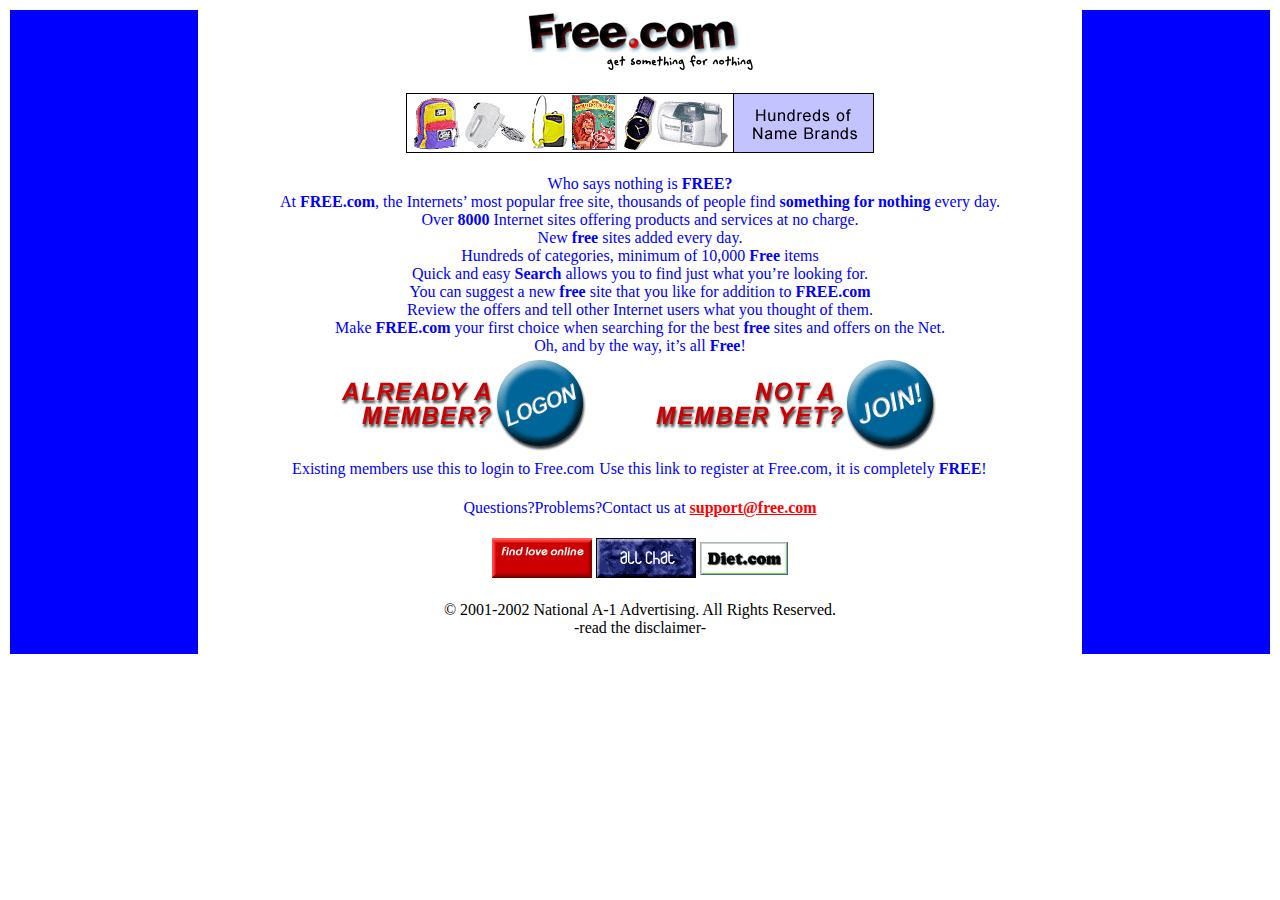
<file: Website_Basic/HTML/Lesson02/index.html>
<!DOCTYPE html>
<html lang="en">

<head>
    <meta charset="UTF-8">
    <meta http-equiv="X-UA-Compatible" content="IE=edge">
    <meta name="viewport" content="width=device-width, initial-scale=1.0">
    <title>Free</title>
</head>

<body>
    <table width="100%">
        <tr>
            <td width="15%" bgcolor="blue"></td>
            <td align="center">
                <font color="blue">
                    <div>
                        <img src="./assets/images/logosmall2.gif" alt="">
                    </div>
                    <br>
                    <div>
                        <img src="./assets/images/B340.GIF" alt="">
                    </div>
                    <br>
                    Who says nothing is <b>FREE?</b>
                    <br>
                    At <b>FREE.com</b>, the Internets’ most popular free site, thousands of people find <b>something for nothing</b>
                    every day.
                    <br>
                    Over <b>8000</b> Internet sites offering products and services at no charge.
                    <br>
                    New <b>free</b> sites added every day.
                    <br>
                    Hundreds of categories, minimum of 10,000 <b>Free</b> items
                    <br>
                    Quick and easy <b>Search</b> allows you to find just what you’re looking for.
                    <br>
                    You can suggest a new <b>free</b> site that you like for addition to <b>FREE.com</b>
                    <br>
                    Review the offers and tell other Internet users what you thought of them.
                    <br>
                    Make <b>FREE.com</b> your first choice when searching for the best <b>free</b> sites and offers on the Net.
                    <br>
                    Oh, and by the way, it’s all <b>Free</b>!
                    <br>

                    <table width="80%">
                        <tr>
                            <td align="center">
                                <img src="./assets/images/LOGON.GIF" alt="">
                            </td>
                            <td align="center">
                                <img src="./assets/images/JOIN.GIF" alt="">
                            </td>
                        </tr>
                        <tr>
                            <td>
                                Existing members use this to login to Free.com
                            </td>
                            <td>
                                Use this link to register at Free.com, it is completely <b>FREE</b>!
                            </td>
                        </tr>
                    </table>

                    <br>
                    Questions?Problems?Contact us at <u style="color: red;"><b> support@free.com</b></u>
                    <br>
                    <br>
                    <table>
                        <td>
                            <img src="./assets/images/singlesbut.gif" alt="">
                        </td>
                        <td>
                            <img src="./assets/images/chatbutton.gif" alt="">
                        </td>
                        <td>
                            <img src="./assets/images/dietbutton.gif" alt="">
                        </td>
                    </table>

                    <p style="color: black;">
                        ©  2001-2002 National A-1 Advertising. All Rights Reserved.
                    <br>
                    -read the disclaimer-
                    </p>
                </font>
            </td>
            <td width="15%" bgcolor="blue"></td>
        </tr>
    </table>
</body>

</html>
</file>
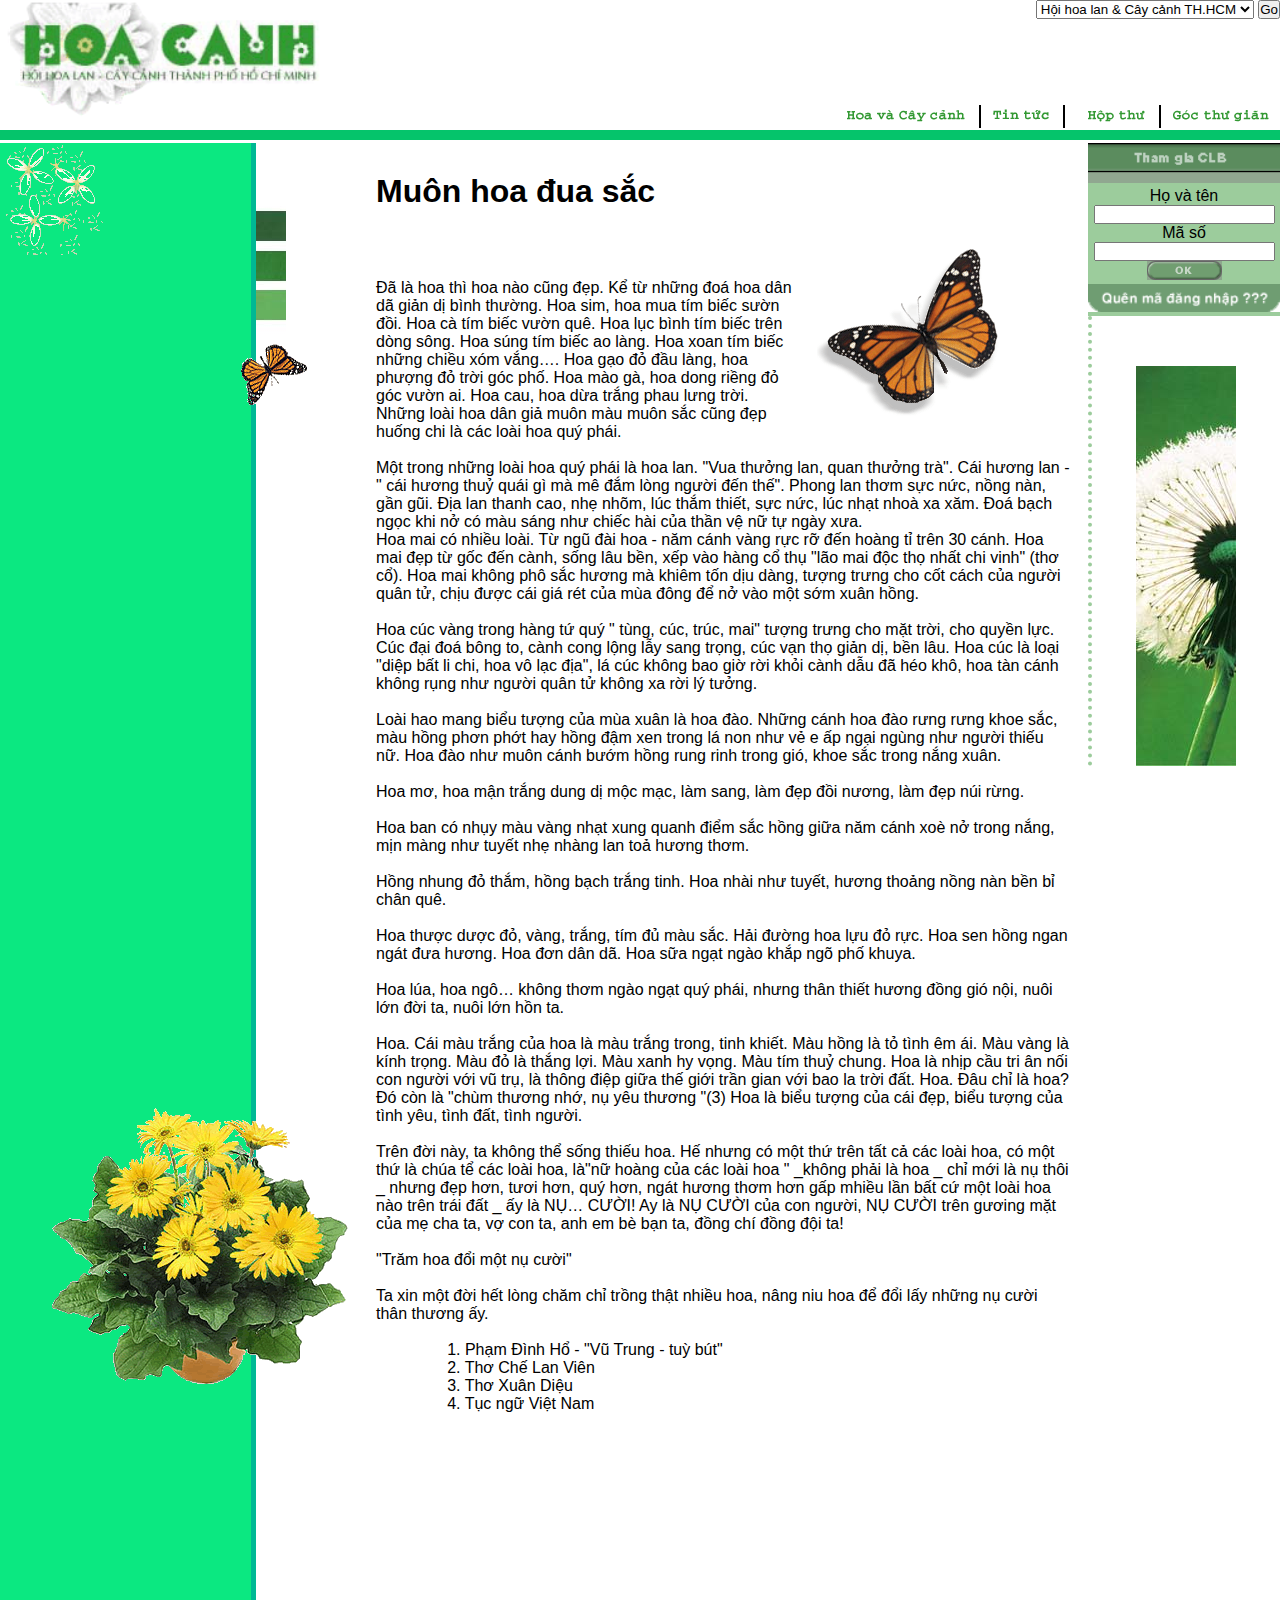
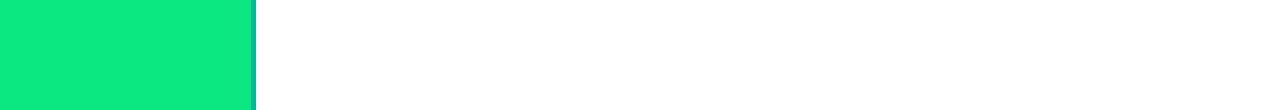
<file: Website_Basic/CSS/lesson01/HoaCanh/index.html>
<!DOCTYPE html>
<html lang="en">
<head>
    <meta charset="UTF-8">
    <title>Hoa Canh</title>
    <link rel="stylesheet" href="CSS/style.css">
</head>
<body>
<div id="container">
    <div id="nav">
        <div class="nav_left">
            <img src="images/logo.gif" style="height: 100%" alt="">
        </div>
        <div class="nav_right">
            <div class="top">
                <form>
                    <select>
                        <option>Hội hoa lan & Cây cảnh TH.HCM</option>
                    </select>
                    <button>Go</button>
                </form>
            </div>
            <div class="bottom">
                <a class="a1" href="">
                    <img src="images/n_hoavacc.gif" alt="">
                </a>
                <a class="a2" href="">
                    <img src="images/n_ttuc.gif" alt="">
                </a>
                <a class="a3" href="">
                    <img src="images/n_hopthu.gif" alt="">
                </a>
                <a class="a4" href="">
                    <img src="images/n_hvien.gif" alt="">
                </a>
            </div>
        </div>
    </div>
    <div id="article">
        <div class="aside_left">
            <img class="img01" src="images/tintuc_bientrai.gif" alt="">
            <img class="img02" src="images/Hoavang.gif" alt="">
        </div>
        <div class="main">
            <h1>Muôn hoa đua sắc</h1>
            <div class="img_left01">
                <img src="images/mau.jpg" alt="">
            </div>
            <div class="img_right01">
                <img class="" src="images/buom4.gif" alt="">
            </div>
            <div class="content01">
                <p class="p01">Đã là hoa thì hoa nào cũng đẹp. Kể từ những đoá hoa dân dã giản dị bình thường. Hoa sim,
                    hoa mua tím biếc sườn đồi. Hoa cà tím biếc vườn quê. Hoa lục bình tím biếc trên dòng sông. Hoa súng
                    tím biếc ao làng. Hoa xoan tím biếc những chiều xóm vắng…. Hoa gạo đỏ đầu làng, hoa phượng đỏ trời
                    góc phố. Hoa mào gà, hoa dong riềng đỏ góc vườn ai. Hoa cau, hoa dừa trắng phau lưng trời. Những
                    loài hoa dân giả muôn màu muôn sắc cũng đẹp huống chi là các loài hoa quý phái.</p>
                <br>
                <p>Một trong những loài hoa quý phái là hoa lan. "Vua thưởng lan, quan thưởng trà". Cái hương lan - "
                    cái hương thuỷ quái gì mà mê đắm lòng người đến thế". Phong lan thơm sực nức, nồng nàn, gần gũi. Địa
                    lan thanh cao, nhẹ nhõm, lúc thắm thiết, sực nức, lúc nhạt nhoà xa xăm. Đoá bạch ngọc khi nở có màu
                    sáng như chiếc hài của thần vệ nữ tự ngày xưa.</p>
                <p>Hoa mai có nhiều loài. Từ ngũ đài hoa - năm cánh vàng rực rỡ đến hoàng tỉ trên 30 cánh. Hoa mai đẹp
                    từ gốc đến cành, sống lâu bền, xếp vào hàng cổ thụ "lão mai độc thọ nhất chi vinh" (thơ cổ). Hoa mai
                    không phô sắc hương mà khiêm tốn dịu dàng, tượng trưng cho cốt cách của người quân tử, chịu được cái
                    giá rét của mùa đông để nở vào một sớm xuân hồng.</p>
                <br>
                <p>Hoa cúc vàng trong hàng tứ quý " tùng, cúc, trúc, mai" tượng trưng cho mặt trời, cho quyền lực. Cúc
                    đại đoá bông to, cành cong lộng lẫy sang trọng, cúc vạn thọ giản dị, bền lâu. Hoa cúc là loại "diệp
                    bất li chi, hoa vô lạc địa", lá cúc không bao giờ rời khỏi cành dẫu đã héo khô, hoa tàn cánh không
                    rụng như người quân tử không xa rời lý tưởng. </p>
                <br>
                <p>Loài hao mang biểu tượng của mùa xuân là hoa đào. Những cánh hoa đào rưng rưng khoe sắc, màu hồng
                    phơn phớt hay hồng đậm xen trong lá non như vẻ e ấp ngại ngùng như người thiếu nữ. Hoa đào như muôn
                    cánh bướm hồng rung rinh trong gió, khoe sắc trong nắng xuân. </p>
                <br>
                <p>Hoa mơ, hoa mận trắng dung dị mộc mạc, làm sang, làm đẹp đồi nương, làm đẹp núi rừng.</p>
                <br>
                <p>Hoa ban có nhụy màu vàng nhạt xung quanh điểm sắc hồng giữa năm cánh xoè nở trong nắng, mịn màng như
                    tuyết nhẹ nhàng lan toả hương thơm.</p>
                <br>
                <p>Hồng nhung đỏ thắm, hồng bạch trắng tinh. Hoa nhài như tuyết, hương thoảng nồng nàn bền bỉ chân
                    quê.</p>
                <br>
                <p>Hoa thược dược đỏ, vàng, trắng, tím đủ màu sắc. Hải đường hoa lựu đỏ rực. Hoa sen hồng ngan ngát đưa
                    hương. Hoa đơn dân dã. Hoa sữa ngạt ngào khắp ngõ phố khuya.
                </p>
                <br>
                <p>Hoa lúa, hoa ngô… không thơm ngào ngạt quý phái, nhưng thân thiết hương đồng gió nội, nuôi lớn đời
                    ta, nuôi lớn hồn ta.</p>
                <br>
                <p>Hoa. Cái màu trắng của hoa là màu trắng trong, tinh khiết. Màu hồng là tỏ tình êm ái. Màu vàng là
                    kính trọng. Màu đỏ là thắng lợi. Màu xanh hy vọng. Màu tím thuỷ chung. Hoa là nhịp cầu tri ân nối
                    con người với vũ trụ, là thông điệp giữa thế giới trần gian với bao la trời đất. Hoa. Đâu chỉ là
                    hoa? Đó còn là "chùm thương nhớ, nụ yêu thương "(3) Hoa là biểu tượng của cái đẹp, biểu tượng của
                    tình yêu, tình đất, tình người.
                </p>
                <br>
                <p>Trên đời này, ta không thể sống thiếu hoa. Hế nhưng có một thứ trên tất cả các loài hoa, có một thứ
                    là chúa tể các loài hoa, là"nữ hoàng của các loài hoa " _không phải là hoa _ chỉ mới là nụ thôi _
                    nhưng đẹp hơn, tươi hơn, quý hơn, ngát hương thơm hơn gấp mhiều lần bất cứ một loài hoa nào trên
                    trái đất _ ấy là NỤ… CƯỜI!
                    Ay là NỤ CƯỜI của con người, NỤ CƯỜI trên gươing mặt của mẹ cha ta, vợ con ta, anh em bè bạn ta,
                    đồng chí đồng đội ta!
                </p>
                <br>
                <p>"Trăm hoa đổi một nụ cười"</p>
                <br>
                <p>Ta xin một đời hết lòng chăm chỉ trồng thật nhiều hoa, nâng niu hoa để đổi lấy những nụ cười thân
                    thương ấy.</p>
                <br>
                <p>
                <pre>
                1. Phạm Đình Hổ - "Vũ Trung - tuỳ bút"
                2. Thơ Chế Lan Viên
                3. Thơ Xuân Diệu
                4. Tục ngữ Việt Nam
                </pre>
                </p>
            </div>
            <div class="img_left02">
                <img src="images/buom1.gif" alt="">
            </div>
        </div>
        <div class="aside_right">
            <div class="top">
                <img src="images/thamgia.gif" style="width: 100%" alt="">
                <div class="form">
                    <form action="" class="">
                        <label>Họ và tên</label>
                        <input type="text" name="FullName" size="20"><br>
                        <label>Mã số</label>
                        <input type="text" name="Code">
                    </form>
                </div>
                <img class="ok" src="images/ok.gif"  alt="">
                <img src="images/quen.gif" style="width: 100%">
            </div>
            <div class="bottom">
                <img src="images/h2.jpg">
            </div>
        </div>
    </div>
</div>
</div>
</body>
</html>
</file>
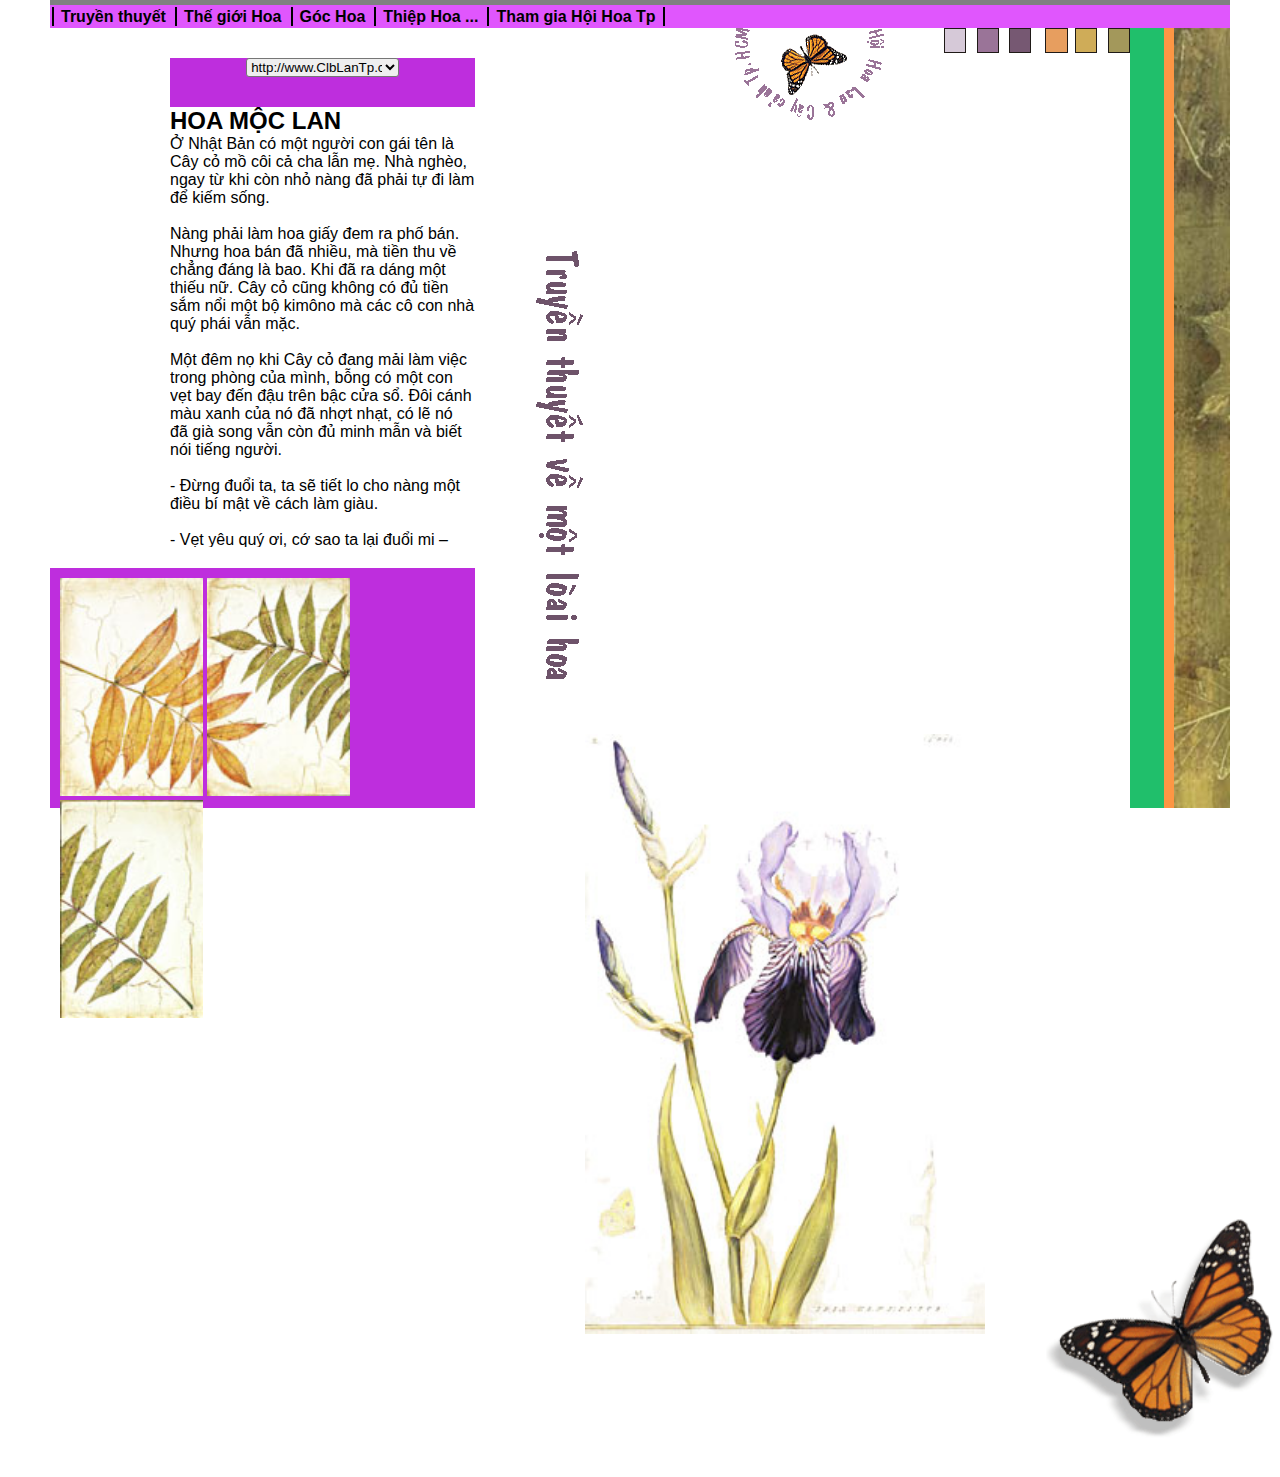
<file: Website_Basic/CSS/lesson01/HoaMocLan/index.html>
<!DOCTYPE html>
<html lang="en">

<head>
    <meta charset="UTF-8">
    <title>Hoa Mộc Lan</title>
    <link rel="stylesheet" href="style.css">
</head>

<body>
    <div id="container">
        <div id="nav">
            <table>
                <thead>
                    <tr>
                        <th>
                            <a href="#">Truyền thuyết</a>
                        </th>
                        <th>
                            <a href="#">Thế giới Hoa </a>
                        </th>
                        <th>
                            <a href="#">Góc Hoa </a>
                        </th>
                        <th>
                            <a href="#">Thiệp Hoa ... </a>
                        </th>
                        <th style="border-right: 2px solid black;">
                            <a href="#">Tham gia Hội Hoa Tp</a>
                        </th>
                </thead>
            </table>
        </div>
        <div id="article">
            <div class="left">
                <div class="above">
                    <div class="link">
                        <select>
                            <option value="website">
                                <p>http://www.ClbLanTp.com.vn</p>
                            </option>
                        </select>
                    </div>
                    <section class="document">
                        <h2>HOA MỘC LAN</h2>
                        <span>
                            <p>
                                Ở Nhật Bản có một người con gái tên là Cây cỏ mồ côi cả cha lẫn mẹ. Nhà nghèo, ngay từ
                                khi còn
                                nhỏ nàng đã phải tự đi làm để kiếm sống.
                            </p><br>
                            <p>Nàng phải làm hoa giấy đem ra phố bán. Nhưng hoa bán đã nhiều, mà tiền thu về chẳng đáng
                                là bao.
                                Khi đã ra dáng một thiếu nữ. Cây cỏ cũng không có đủ tiền sắm nổi một bộ kimôno mà các
                                cô con
                                nhà quý phái vẫn mặc.</p><br>
                            <p>Một đêm nọ khi Cây cỏ đang mải làm việc trong phòng của mình, bỗng có một con vẹt bay đến
                                đậu
                                trên bậc cửa sổ. Đôi cánh màu xanh của nó đã nhợt nhạt, có lẽ nó đã già song vẫn còn đủ
                                minh mẫn
                                và biết nói tiếng người.</p><br>
                            <p>- Đừng đuổi ta, ta sẽ tiết lo cho nàng một điều bí mật về cách làm giàu.</p><br>
                            <p>- Vẹt yêu quý ơi, cớ sao ta lại đuổi mi – Cây cỏ buồn bã mỉm cười - ở đời ta chẳng còn
                                biết thộ lộ tâm tình với ai, thế mà mi lại nói được tiếng người. Cứ ở lại đây, cùng chia
                                nghèo, sẻ khó với ta, còn sự giàu sang, phú qúy tốt nhất là chẳng nên màng tới, vì ta
                                rất xa lạ với chuyện ấy.
                            </p><br>
                            <p>- Đa tạ Cây cỏ tốt bụng - Vẹt gật gù- Trước khi đi tìm chủ mới, ta đã chăm chú theo dỏi
                                các cô gái bán hoa, và ta đã thấy nàng tặng bông hoa đẹp nhất của mình cho một cô gái
                                nghèo như thế nào rồi. Cô gái nghèo ấy không có tiền nhưng lại rất muốn làm cho người bà
                                ốm yếu của mình được thanh thản hài lòng. Nhưng vì sao ngươi lại phải đi t́m chủ mới? –
                                Cây cỏ hỏi - Phải chăng chủ củ không tốt với mi?
                            </p><br>
                            <p>- Bà ta dã qua đời - Vẹt đau đớn báo tin, rồi im lặng giây lát</p><br>
                            <p>- Bà ta chết vì tham lam.</p><br>
                            <p>- Bà ấy nghèo lắm a? - Cây hỏi tiếp</p><br>
                            <p>- Không, rất giàu là đằng khác. Song với bà như thế còn quá ít. Bà đã bán đến giọt máu
                                cuối cùng để lấy vàng - Vẹt nguẩy vẻ trách móc.
                            </p><br>
                            <p>- Đổi máu lấy vàng là thế nào, ta không hiểu? – Cây cỏ ngạc nhiên. </p><br>
                            <p>- Chuyện là thế này. Bà chủ của ta cũng làm nghề bán hoa giấy như nàng, song có một mụ
                                phù thuỷ đã tiết lộ cho bà một bí mật về cách làm cho hoa giấy trở thành hoa tươi, nghĩa
                                là phải lấy máu của mình tiếp sức cho các cành hoa. Chính nàng cũng thừa hiểu hoa tươi
                                quý như thế nào rồi. Chẳng bao lâu bà chủ trở nên giàu có. Lúc đó mụ phù thuỷ đã báo
                                trước cho bà ta rằng, dù thế nào cũng chớ có hiến đến giọt máu cuối cùng. Nhưng với bà
                                chủ của ta, dầu có tích góp được bao nhiêu của cải cũng vẫn cứ la ít. Và thế là khi có
                                một vị khách ngoại bang hứa cho bà một khoản tiền lớn nếu bà bằng lòng tiếp thêm sinh
                                lực cho hoa. Bà chủ đã không ngần ngại ngay ca3 đến giọt máu cuối cùng để có thêm nhiều
                                tiền và bà đã phải chuốc lấy cái chết. Số của cải bà để lại trở thành miếng mồi ngon cho
                                đám họ hàng xâu xé nhau. …</p><br>
                        </span>

                    </section>
                </div>
                <div class="below">
                    <div class="picture">
                        <img src="images/la1.jpg" alt="">
                        <img src="images/la2.jpg" alt="">
                        <img src="images/la3.jpg" alt="">
                    </div>
                </div>
            </div>
            <div class="right">
                <div class="above01">
                    <img class="img01" src="images/HoiLan.gif" alt="">
                </div>
                <div class="above02">
                    <img class="img02" src="images/buom1.gif" alt="">
                </div>
                <div class="main">
                    <img class="img01" src="images/truyenthuyet.gif">
                    <img class="img02" src="images/hoa.jpg" alt="">
                    <img class="img03" src="images/buom4.gif" alt="">
                </div>
            </div>
        </div>
        <div id="aside">
            <div class="img_aside">
                <img class="img01" src="images/mau.gif" alt="">
                <img class="img02" src="images/lephai.jpg" alt="">
            </div>
        </div>
    </div>
</body>

</html>
</file>
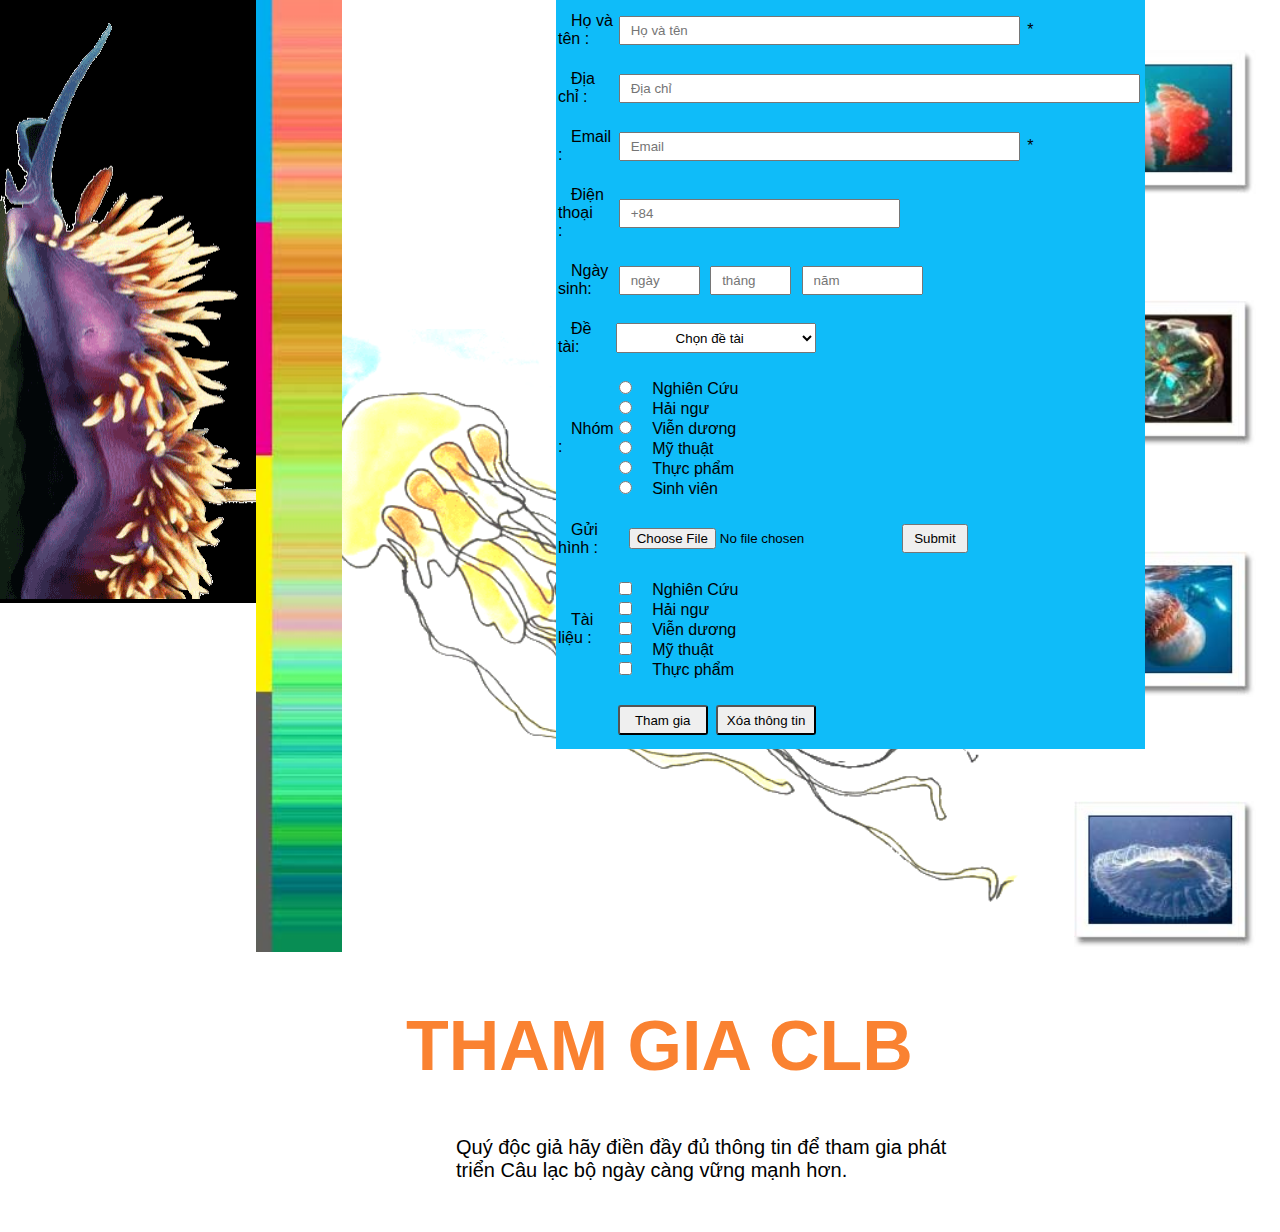
<file: Website_Basic/CSS/lesson02/My Thuat/index.html>
<!DOCTYPE html>
<html>

<head>
    <meta charset="utf-8">
    <title>My Thuat</title>
    <link rel="stylesheet" href="./Css/style.css">
</head>

<body>
    <div id="container">
        <div id="aside_Left">
            <div class="sanho">
                <img src="./images/sanho.gif">
            </div>
        </div>
        <div id="section">
            <div class="soc">
                <img src="./images/soc.jpg" alt="">
            </div>
            <div class="header">
                <h1>THAM GIA CLB</h1>
                <p>Quý độc giả hãy điền đầy đủ thông tin để tham gia phát triển Câu lạc bộ ngày càng vững mạnh hơn.</p>
            </div>
            <table class="table">
                <tr>
                    <td>
                        <label>Họ và tên : </label>
                    </td>
                    <td>
                        <input type="text" name="FullName" placeholder="Họ và tên" id="" required="required" size="45">
                        *
                    </td>
                </tr>
                <tr>
                    <td>
                        <label>Địa chỉ : </label>
                    </td>
                    <td>
                        <input type="text" name="Address" placeholder="Địa chỉ" id="" size="60">
                    </td>
                </tr>
                <tr>
                    <td>
                        <label>Email : </label>
                    </td>
                    <td>
                        <input type="text" name="Email" placeholder="Email" id="" required="required" size="45"> *
                    </td>
                </tr>
                <tr>
                    <td>
                        <label>Điện thoại : </label>
                    </td>
                    <td>
                        <input type="text" name="" id="" placeholder="+84 " required="required" size="30">
                    </td>
                </tr>
                <tr>
                    <td>
                        <label>Ngày sinh: </label>
                    </td>
                    <td>
                        <input type="text" name="day" size="5" placeholder="ngày">
                        <input type="text" name="day" size="5" placeholder="tháng">
                        <input type="text" name="day" size="10" placeholder="năm">
                    </td>
                </tr>
                <tr>
                    <td>
                        <label>Đề tài: </label>
                    </td>
                    <td>
                        <select>
                            <option value="Chọn đề tài">Chọn đề tài</option>
                            <option value="Tìm hiểu sứa biển">Tìm hiểu sứa biển</option>
                        </select>
                    </td>
                </tr>
                <tr>
                    <td>
                        <label>Nhóm : </label>
                    </td>
                    <td>
                        <input type="radio" name="a" id="">
                        <label>Nghiên Cứu</label>
                        <br>
                        <input type="radio" name="a" id="">
                        <label>Hải ngư</label>
                        <br>
                        <input type="radio" name="a" id="">
                        <label>Viễn dương</label>
                        <br>
                        <input type="radio" name="a" id="">
                        <label>Mỹ thuật</label>
                        <br>
                        <input type="radio" name="a" id="">
                        <label>Thực phẩm</label>
                        <br>
                        <input type="radio" name="a" id="">
                        <label>Sinh viên</label>
                    </td>
                </tr>
                <tr>
                    <td>
                        <label>Gửi hình : </label>
                    </td>
                    <td>
                        <form action="/action_page.php">
                            <input type="file" id="myFile" name="filename">
                            <input type="submit">
                    </td>
                </tr>
                <tr>
                    <td>
                        <label>Tài liệu : </label>
                    </td>
                    <td>
                        <input type="checkbox" name="b" id="">
                        <label>Nghiên Cứu</label>
                        <br>
                        <input type="checkbox" name="b" id="">
                        <label>Hải ngư</label>
                        <br>
                        <input type="checkbox" name="b" id="">
                        <label>Viễn dương</label>
                        <br>
                        <input type="checkbox" name="b" id="">
                        <label>Mỹ thuật</label>
                        <br>
                        <input type="checkbox" name="b" id="">
                        <label>Thực phẩm</label>
                        <br>
                    </td>
                </tr>
                <tr>
                <tr>
                    <td></td>
                    <td>
                        <button class="btn01" type="submit"> Tham gia </button>
                        <button class="btn02" type="reset"> Xóa thông tin </button>
                    </td>
                </tr>
                </tr>
            </table>
        </div>
        <div id="aside_Right">
            <div>
                <img src="./images/nhom1b.jpg" alt="">
            </div>
            <div>
                <img src="./images/nhom1a.jpg" alt="">
            </div>
            <div>
                <img src="./images/nhom1c.jpg" alt="">
            </div>
            <div>
                <img src="./images/nhom1d.jpg" alt="">
            </div>
        </div>
    </div>
</body>

</html>
</file>
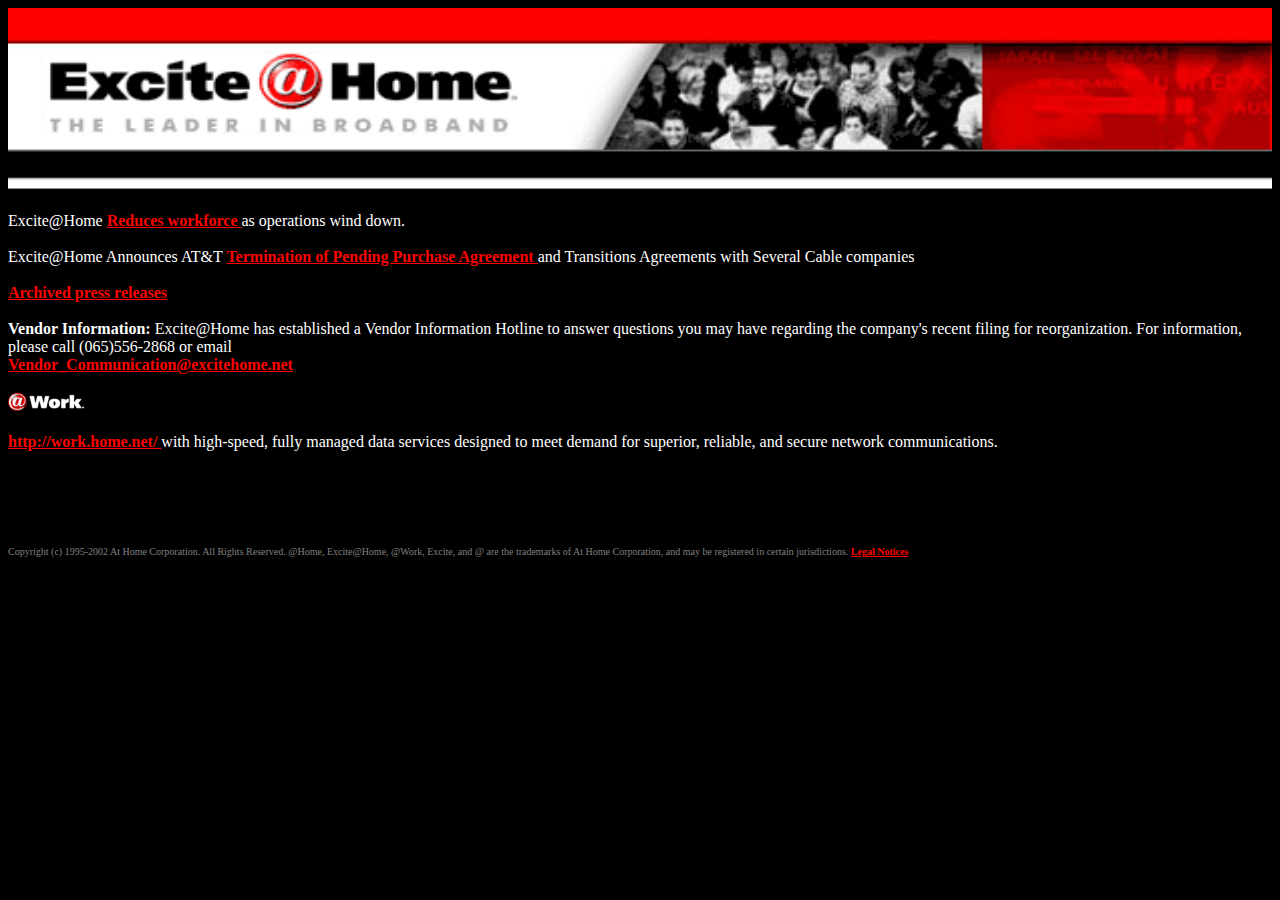
<file: Lap_Trinh_Website_Basic/HTML/Lesson01/index01.html>
<!DOCTYPE html>
<html lang="en">

<head>
    <meta charset="UTF-8">
    <meta http-equiv="X-UA-Compatible" content="IE=edge">
    <meta name="viewport" content="width=device-width, initial-scale=1.0">
    <title>Index01</title>
</head>

<body bgcolor="black">
    <img src="assets/images/Banner.gif" width="100%" height="200px" />
    <br>
    <font color="white">

        Excite@Home
        <a href="">
            <font color="red">
                <u>
                    <b>
                        <!--in đậm văn bản-->
                        Reduces workforce
                    </b>
                </u>
            </font>
        </a>
        as operations wind down.
        <br>

        <br>
        Excite@Home Announces AT&T
        <a href="">
            <font color="red">
                <u>
                    <b>
                        Termination of Pending Purchase Agreement
                    </b>
                </u>
            </font>
        </a>
        and Transitions Agreements with Several Cable companies
        <br>

        <br>
        <a href="">
            <font color="red">
                <u>
                    <b>
                        Archived press releases
                    </b>
                </u>
            </font>
        </a>
        <br>

        <br>
        <b>Vendor Information: </b>
        Excite@Home has established a Vendor Information Hotline to answer
        questions you may have regarding the company's recent filing for
        reorganization. For information, please call (065)556-2868 or email<br>
        <font color="red">
            <u>
                <b>
                    Vendor_Communication@excitehome.net
                </b>
            </u>
        </font>
        <br>

        <br>
        <img src="assets/images/WORK.GIF" />
        <br>

        <br>
        <a href="">
            <font color="red">
                <u>
                    <b>http://work.home.net/</b>
                </u>
            </font>
        </a>
        with high-speed, fully managed data services designed to meet
        demand for superior, reliable, and secure network communications.
        <br>
        <br>
        <br>
        <br>
        <br>
        <br>
        <font color="gray" size="-2">
            Copyright (c) 1995-2002 At Home Corporation. All Rights Reserved. @Home, Excite@Home, @Work, Excite, and @
            are the trademarks of At Home Corporation, and may be registered in certain jurisdictions.
            <font color="red">
                <u><b>Legal Notices</b></u>
            </font>

        </font>
    </font>

</body>

</html>
</file>
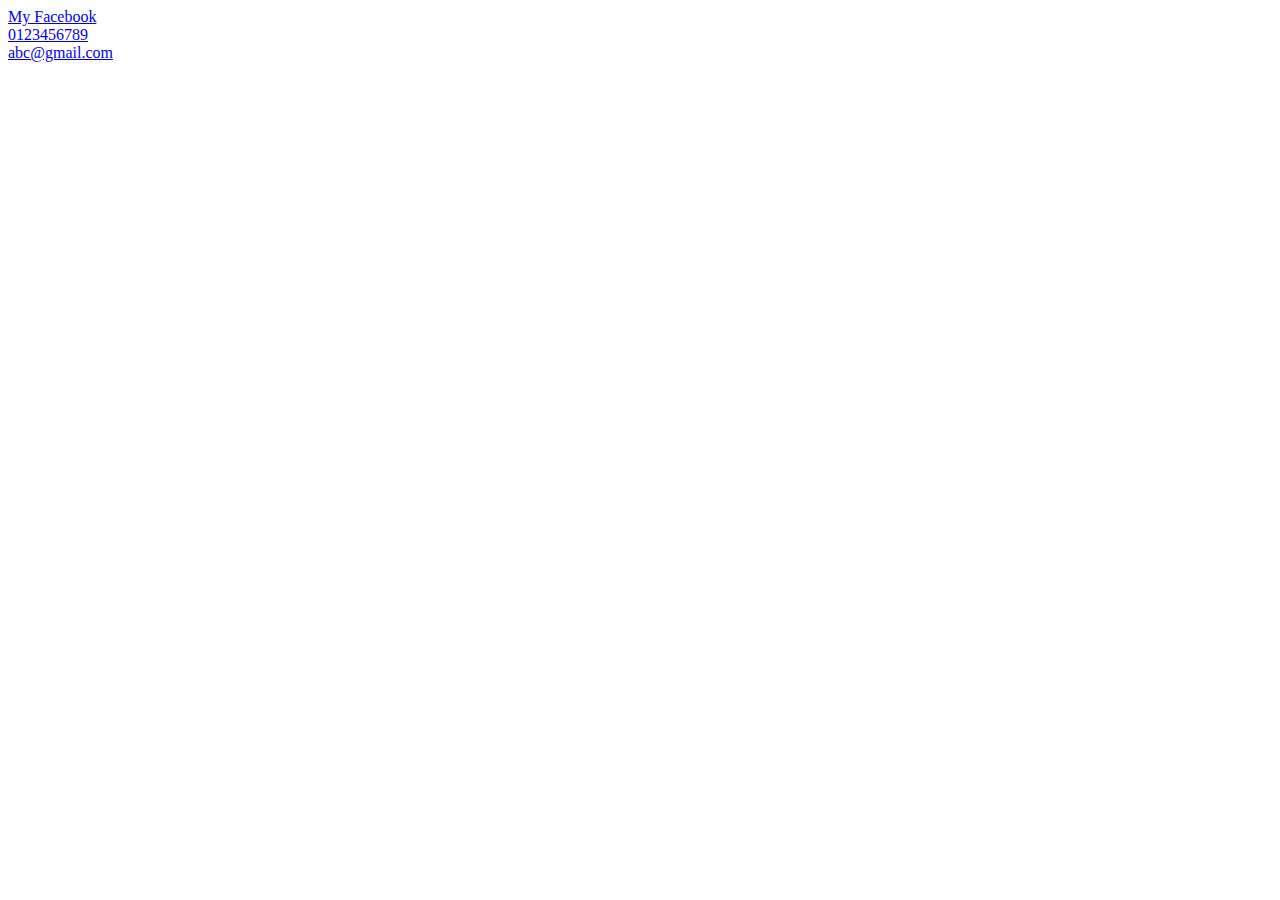
<file: Website_Basic/HTML/Lesson 04/demo.html>
<!DOCTYPE html>
<html lang="en">
<head>
    <meta charset="UTF-8">
    <title>Title</title>
</head>
<body>
<a href="https://www.facebook.com/100041762072882">
    My Facebook
</a>
<br>
<a href="tel:0123456789">
    0123456789
</a>
<br>
<a href="mailto:0123456789">
    abc@gmail.com
</a>
</body>
</html>
</file>
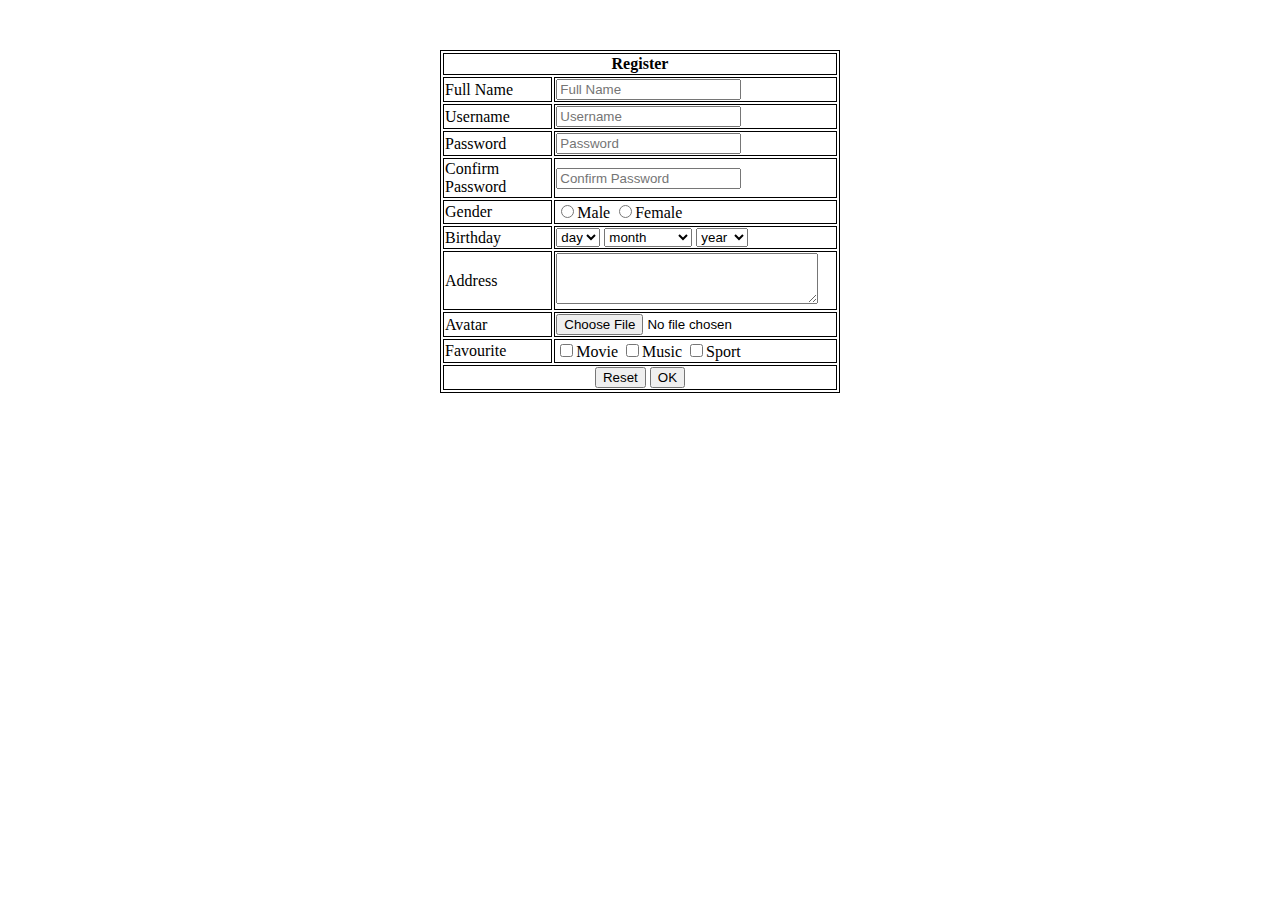
<file: Website_Basic/HTML/Lesson 04/demo01.html>
<!DOCTYPE html>
<html lang="en">
<head>
    <meta charset="UTF-8">
    <title>Title</title>
    <style>
        table, th, td{
            border: 1px solid black;
            width: 400px;
        }
        table.register{
            margin-top: 50px;
            margin-left: auto;
            margin-right: auto;
        }
        th{
            width: auto;
        }
        h2{
            text-align: center;
        }
        .button{
            text-align: center;
        }

    </style>
</head>
<body>
<form>
    <table class="register">
        <tr>
            <th colspan="2">Register</th>
        </tr>
        <tr>
            <td>Full Name</td>
            <td><label>
                <input type="text" placeholder="Full Name"/>
            </label></td>
        </tr>
        <tr>
            <td>Username</td>
            <td>
                <input type="text" placeholder="Username">
            </td>
        </tr>
        <tr>
            <td>Password</td>
            <td>
                <input type="password" placeholder="Password">
            </td>
        </tr>
        <tr>
            <td>Confirm Password</td>
            <td>
                <input type="password" placeholder="Confirm Password">
            </td>
        </tr>
        <tr>
            <td>Gender</td>
            <td>
                <input type="radio" name="gender" ><label>Male</label>
                <input type="radio" name="gender" ><label>Female</label>
            </td>
        </tr>
        <tr>
            <td>Birthday</td>
            <td>
                <select name="Day" id="day">
                    <option>day</option>
                    <option value="01">01</option>
                    <option value="02">02</option>
                    <option value="03">03</option>
                    <option value="04">04</option>
                    <option value="05">05</option>
                    <option value="06">06</option>
                    <option value="07">07</option>
                    <option value="08">08</option>
                    <option value="09">09</option>
                    <option value="10">10</option>
                    <option value="11">11</option>
                    <option value="12">12</option>
                    <option value="13">13</option>
                    <option value="14">14</option>
                    <option value="15">15</option>
                    <option value="16">16</option>
                    <option value="17">17</option>
                    <option value="18">18</option>
                    <option value="19">19</option>
                    <option value="20">20</option>
                    <option value="21">21</option>
                    <option value="22">22</option>
                    <option value="23">23</option>
                    <option value="24">24</option>
                    <option value="25">25</option>
                    <option value="26">26</option>
                    <option value="27">27</option>
                    <option value="28">28</option>
                    <option value="29">29</option>
                    <option value="30">30</option>
                    <option value="31">31</option>
                </select>
                <select name="Month" id="month">
                    <option>month</option>
                    <option value="January">January</option>
                    <option value="March">March</option>
                    <option value="April">April</option>
                    <option value="May">May</option>
                    <option value="June">June</option>
                    <option value="July">July</option>
                    <option value="August">August</option>
                    <option value="September">September</option>
                    <option value="October">October</option>
                    <option value="November">November</option>
                    <option value="December">December</option>
                </select>
                <select id="year" name="year">
                    <option>year</option>
                    <option value="1940">1940</option>
                    <option value="1941">1941</option>
                    <option value="1942">1942</option>
                    <option value="1943">1943</option>
                    <option value="1944">1944</option>
                    <option value="1945">1945</option>
                    <option value="1946">1946</option>
                    <option value="1947">1947</option>
                    <option value="1948">1948</option>
                    <option value="1949">1949</option>
                    <option value="1950">1950</option>
                    <option value="1951">1951</option>
                    <option value="1952">1952</option>
                    <option value="1953">1953</option>
                    <option value="1954">1954</option>
                    <option value="1955">1955</option>
                    <option value="1956">1956</option>
                    <option value="1957">1957</option>
                    <option value="1958">1958</option>
                    <option value="1959">1959</option>
                    <option value="1960">1960</option>
                    <option value="1961">1961</option>
                    <option value="1962">1962</option>
                    <option value="1963">1963</option>
                    <option value="1964">1964</option>
                    <option value="1965">1965</option>
                    <option value="1966">1966</option>
                    <option value="1967">1967</option>
                    <option value="1968">1968</option>
                    <option value="1969">1969</option>
                    <option value="1970">1970</option>
                    <option value="1971">1971</option>
                    <option value="1972">1972</option>
                    <option value="1973">1973</option>
                    <option value="1974">1974</option>
                    <option value="1975">1975</option>
                    <option value="1976">1976</option>
                    <option value="1977">1977</option>
                    <option value="1978">1978</option>
                    <option value="1979">1979</option>
                    <option value="1980">1980</option>
                    <option value="1981">1981</option>
                    <option value="1982">1982</option>
                    <option value="1983">1983</option>
                    <option value="1984">1984</option>
                    <option value="1985">1985</option>
                    <option value="1986">1986</option>
                    <option value="1987">1987</option>
                    <option value="1988">1988</option>
                    <option value="1989">1989</option>
                    <option value="1990">1990</option>
                    <option value="1991">1991</option>
                    <option value="1992">1992</option>
                    <option value="1993">1993</option>
                    <option value="1994">1994</option>
                    <option value="1995">1995</option>
                    <option value="1996">1996</option>
                    <option value="1997">1997</option>
                    <option value="1998">1998</option>
                    <option value="1999">1999</option>
                    <option value="2000">2000</option>
                    <option value="2001">2001</option>
                    <option value="2002">2002</option>
                    <option value="2003">2003</option>
                    <option value="2004">2004</option>
                    <option value="2005">2005</option>
                    <option value="2006">2006</option>
                    <option value="2007">2007</option>
                    <option value="2008">2008</option>
                    <option value="2009">2009</option>
                    <option value="2010">2010</option>
                    <option value="2011">2011</option>
                    <option value="2012">2012</option>
                    <option value="2013">2013</option>
                    <option value="2014">2014</option>
                    <option value="2015">2015</option>
                    <option value="2016">2016</option>
                    <option value="2017">2017</option>
                    <option value="2018">2018</option>
                    <option value="2019">2019</option>
                    <option value="2020">2020</option>
                    <option value="2021">2021</option>
                    <option value="2022">2022</option>
                </select>
            </td>
        </tr>
        <tr>
            <td>Address</td>
            <td>
                <textarea name="" cols="30" rows="3"></textarea>
            </td>
        </tr>
        <tr>
            <td>Avatar</td>
            <td>
                <input type="file" name=""  >
            </td>
        </tr>
        <tr>
            <td>Favourite</td>
            <td>
                <input type="checkbox" name=""><label>Movie</label>
                <input type="checkbox" name=""><label>Music</label>
                <input type="checkbox" name=""><label>Sport</label>
            </td>
        </tr>
        <tr>
            <td colspan="2" class="button">
                <button type="submit">Reset</button>
                <button type="submit">OK</button>
            </td>
        </tr>
    </table>
</form>
</body>
</html>
</file>
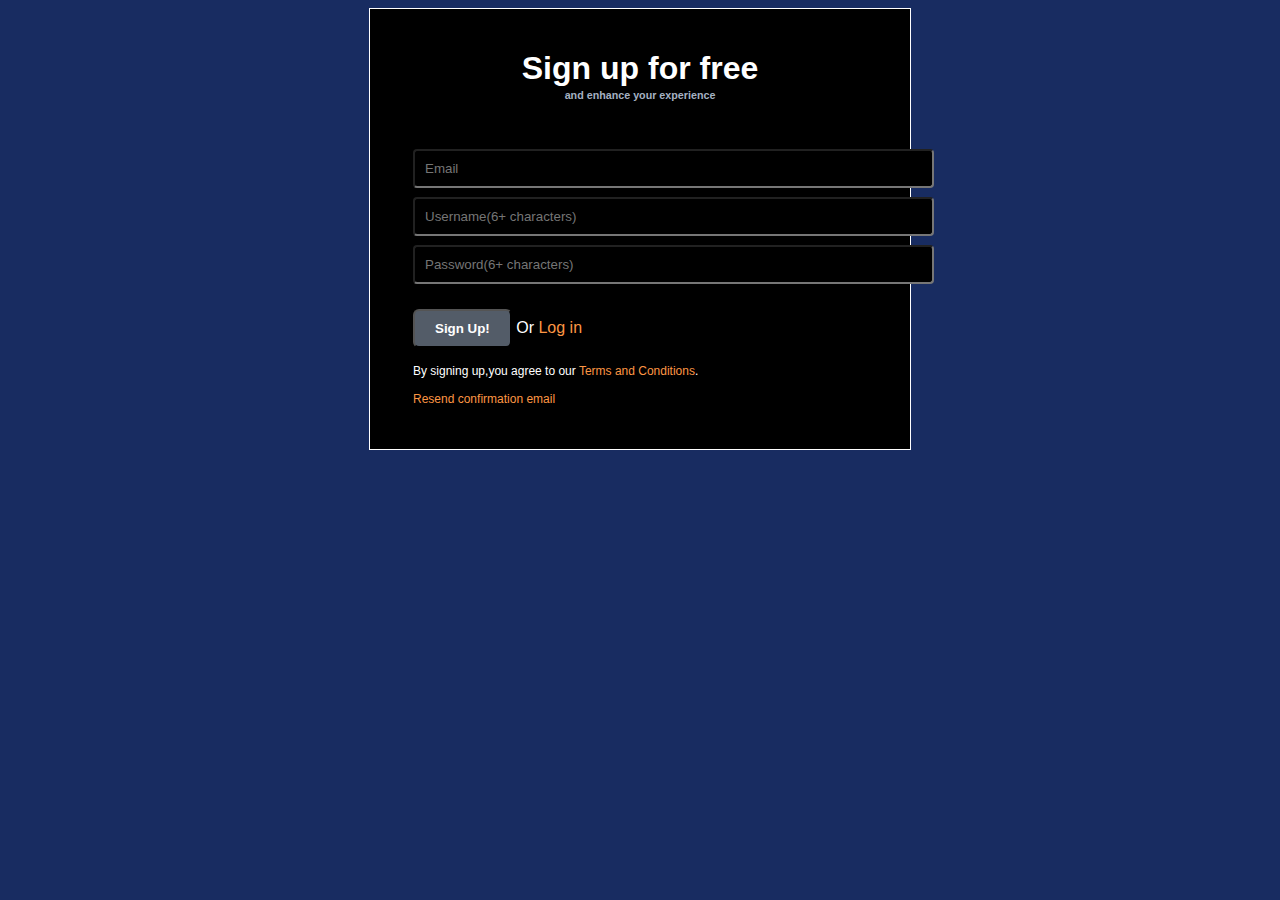
<file: Website_Basic/HTML/Lesson 04/demo02.html>
<!DOCTYPE html>
<html lang="en">
<head>
    <meta charset="UTF-8">
    <title>Title</title>
    <style>
        body {
            background-color: #182C61;
            font-family: Arial;
        }

        .container {
            border: 1px solid #ffffff;
            height: 400px;
            width: 500px;
            background-color: black;
            margin-left: auto;
            margin-right: auto;
            padding: 20px;
        }

        table {
            padding: 20px;
            margin-right: auto;
            margin-left: auto;
        }


        h1 {
            color: #fff;
        }

        h6 {
            margin-top: -20px;
            color: #a5b1c2;
        }

        h1, h6 {
            text-align: center;
        }

        p {
            color: #ffffff;
        }

        a {
            text-decoration: none;
            color: #fd9644;
        }

        input {
            margin-bottom: 5px;
            background-color: black;
            padding: 10px;
            border-radius: 4px;
        }

        button {
            background-color: #535c68;
            color: white;
            padding: 10px 20px;
            border-radius: 6px;
        }
        .abc{
            font-size: 12px;
        }
    </style>
</head>
<body>
<form class="container">
    <div>
        <tr>
            <td>
                <h1>Sign up for free</h1>
                <h6> and enhance your experience</h6>
            </td>
        </tr>
    </div>
    <table class="register">
        <tr>
            <td>
                <input type="email" name="email" id="email" placeholder="Email" size="60">
            </td>
        </tr>
        <tr>
            <td>
                <input type="text" name="Username" id="username" placeholder="Username(6+ characters)" size="60">
            </td>
        </tr>
        <tr>
            <td>
                <input type="password" name="Password" id="password" placeholder="Password(6+ characters)" size="60">
            </td>
        </tr>
        <tr>
            <td>
                <p class="submit">
                    <button type="submit" name="singUp" ><b>Sign Up!</b></button>
                    Or <a href="#" target="">Log in</a></p>
                <p class="abc">By signing up,you agree to our <a href="#">Terms and Conditions</a>.
                    <br>
                    <br>
                    <a href="#">Resend confirmation email</a>
                </p>
            </td>
        </tr>
    </table>
</form>
</body>
</html>
</file>
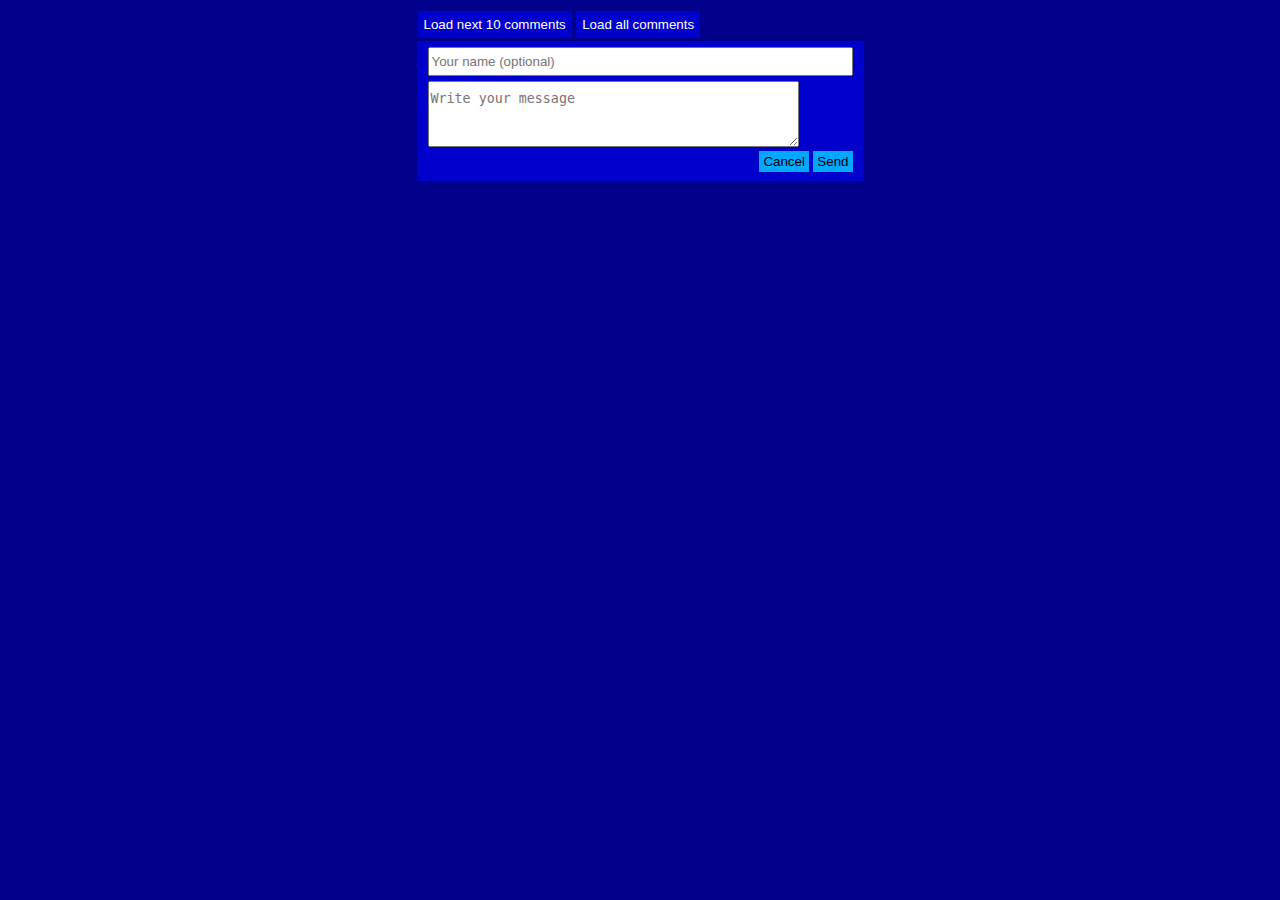
<file: Website_Basic/HTML/Lesson 04/demo03.html>
<!DOCTYPE html>
<html lang="en">
<head>
    <meta charset="UTF-8">
    <title>Title</title>
    <style>
        body {
            background-color: darkblue;
            font-family: Arial;
        }
        table{
            height: 100px;
            width: auto;
            margin-left: auto;
            margin-right: auto;
        }
        #btn01, #btn02{
            background-color: mediumblue;
            border: 1px solid mediumblue;
            color: white;
            padding: 5px;
            /*margin: 10px 0px 5px 0px;*/
        }

        .comments {
            margin-top: 20px;
            width: 50%;
            background-color: mediumblue;
            border: 1px solid mediumblue;
        }
        form{
            margin:5px 10px;
        }
        input{
            margin-bottom: 5px;
            height: 23px;
        }
        textarea{
            line-height: 30px;
            width: 365px;
        }
        .send{
            float: right;
        }
        #btn03,#btn04 {
            background-color: #00a8ff;
            border: 1px solid #00a8ff;
            padding: 2px 3px;
            margin-bottom: 8px;
        }

    </style>
</head>
<body>
<div class="container">
    <table>
        <tr>
            <td>
                <button type="button" id="btn01" onclick="alert('btn01')">Load next 10 comments</button>
                <button type="button" id="btn02" onclick="alert('btn02')">Load all comments</button>
            </td>
        </tr>
        <tr class="comments">
            <td>
                <form action="">
                    <input type="text" name="Your_name" id="yourName"
                           placeholder="Your name (optional)" size="50">
                    <br>
                    <textarea name="message" id=""
                              placeholder="Write your message"></textarea>
                    <br>
                    <div class="send">
                        <button type="reset" id="btn03" onclick="alert('Cancel')"> Cancel</button>
                        <button type="button" id="btn04" onclick="alert('Hello <3')">Send</button>
                    </div>
                </form>
            </td>
        </tr>
    </table>
</div>
</body>
</html>
</file>
<file: Website_Basic/CSS/lesson01/HoaCanh/CSS/style.css>
* {
    font-family: Arial;
    padding: 0;
    margin: 0;
    box-sizing: border-box;
}

/*p {*/
/*    font-size: 14px;*/
/*}*/

#container {
    width: 100%;
    height: 1700px;
}

/*nav*/
#nav {
    width: 100%;
    height: 120px;
    background: white;
    position: relative;
}

#nav > .nav_left {
    width: 50%;
    height: 100%;
    background: white;
    float: left;
}

#nav > .nav_right {
    width: 50%;
    height: 100%;
    background: black;
    float: left;
}

#nav > .nav_right > .top {
    width: 100%;
    height: 90%;
    background: white;
    text-align: right;
}

#nav > .nav_right > .bottom {
    width: 100%;
    height: 10%;
    background: white;
    text-align: right;
}

#nav > .nav_right > .bottom .a1, .a2, .a3 {
    border-right: 2px solid black;
}

#nav > .nav_right > .bottom .a1, .a2, .a3, .a4 {
    position: relative;
    text-decoration: none;
    padding-top: 6px;
    padding-left: 7px;
    /*margin: 10px;*/

}

/*article*/
#article {
    margin-top: 10px;
    width: 100%;
    height: 1580px;
    background: white;
    border-top: 10px solid #05c46b;
    padding-top: 3px;
}

/*aside_left*/
#article > .aside_left {
    width: 20%;
    height: 100%;
    background: #0be881;
    float: left;
    position: relative;
    border-right: 5px solid #00b894;
}

#article > .aside_left > .img02 {
    position: absolute;
    left: 20%;
    bottom: 20%;
}

/*main*/
#article > .main {
    width: 65%;
    height: 100%;
    background: #ffffff;
    float: left;
}

#article > .main h1 {
    position: relative;
    padding: 20px;
    margin-left: 100px;
    margin-top: 10px;

}

#article .main .img_left01 {
    margin-top: -40px;
}

#article .main .img_left02 {
    margin-left: -15px;
    position: relative;
}

#article .main .content01 {
    position: absolute;
    padding: 20px;
    margin-top: -85px;
    margin-left: 100px;
    margin-right: 190px;
}

#article .main .content01 .p01 {
    width: 60%;
}

#article > .main > .img_right01 {
    float: right;
    position: relative;
    margin-right: 80px;
    margin-top: 30px;
    top: -130px;
}

/*aside_right*/
#article > .aside_right {
    width: 15%;
    height: 100%;
    background: white;
    float: left;
}
#article .aside_right .top{
    background: #9ccc9c;
    position: relative;
    width: auto;
    text-align: center;
}
#article .aside_right .bottom {
    display: flex;
    justify-content: center;
    border-left: 4px dotted #9ccc9c;
}
#article .aside_right .bottom img {
    margin-top: 50px;
}
</file>
<file: Website_Basic/CSS/lesson01/HoaMocLan/style.css>
* {
    font-family: Arial;
    margin: 0;
    padding: 0;
    box-sizing: border-box;
}

/*-------------container--------------*/
#container {
    position: relative;
    margin: 0px 50px;
    height: auto;
    width: auto;
}

/*------------------Container_nav-----------------------*/
#nav {
    position: relative;
    background: #e056fd;
    line-height: 15px;
    border-top: 5px solid gray;

}

#nav table tr th {
    padding: 2px;
    border-left: 2px solid black;
}

#nav table tr th a {
    text-decoration: none;
    margin: 0px 5px;
    color: black;
}

/*----------------Container_article----------------------*/
#article {
    width: 90%;
    position: relative;
    float: left;
    background: white;
    margin-top: 30px;
    height: auto;
}

/*---------------article_left-----------------*/

/*----------------left_above---------------------*/
#article .left {
    width: 40%;
    height: auto;
    background: #ffffff;
    position: relative;
    float: left;
}

#article .left .above {
    position: relative;
    width: 100%;
    height: 500px;
    padding-left: 120px;
    padding-bottom: 60px;
}

#article .left .above .link {

    padding-bottom: 30px;
    background: #be2edd;
}

#article .left .above .link select{
    border-radius: 3px;
    margin-left: 25%;
    width: 50%;
}

#article .left .document{
    background: white;
    height: 100%;
    overflow: scroll;
}

/*---------------left_below---------------*/

#article .left .below {
    position: relative;
    margin: 10px 10px 10px 0px;
    width: 100%;
    height: 240px;
    background: #be2edd;
}

#article .left .below  {
    padding: 10px;
}

#article .left .below .picture {
    float: right;
}

#article .left .below img {
    width: 143px;
    height: 218px;
}


/*--------------article_right-------------------*/
#article .right {
    width: 60%;
    height: auto;
    position: relative;
    background: #ffffff;
    float: right;
    padding: 0 0px 10px 10px;
}

#article .right .above01 {
    margin-left: 250px;
    margin-top: -30px;
}

#article .right .above02{
    margin-left: 296px;
    margin-top:-90px;
}

#article .right .main{
    margin-top: 100px;
}

#article .right .main .img01{
    padding: 50px;
}

#article .right .main .img02{
    margin-bottom: -75px;
    margin-left: 100px;
    height: 600px;
    width: 400px;
}

#article .right .main .img03{
    margin-left: 550px;
    margin-top: -50px;
    height: 250px;
    width: 250px;
}

/* ----------------Container_aside------------------- */
#aside {
    float: right;
    width: 10%;
}

#aside .img_aside {
    height: 780px;
    width: 100px;
    background: #20bf6b;
    float: right;
}

#aside .img_aside .img01{
    float: right;
    margin-right: 100px;
}

#aside .img_aside .img02{
    margin-top: -30px;
    height: 785px;
    float: right;
    border-left: 10px solid #fd9644;
}
</file>
<file: Website_Basic/CSS/lesson02/My Thuat/Css/style.css>
* {
    font-family: Arial;
    padding: 0;
    margin: 0;
    box-sizing: border-box;
}

#container {
    width: auto;
    height: auto;
}

#aside_Left{
    width: 20%;
    height: auto;
    float: left;
    background: black;
    position: relative;
}

#aside_Left .sanho img{
  z-index: 1;
  width: 110%;
}

/* ------------------   Section    -------------------- */
#section {
    width: 60%;
    height: 100%;
    background-image: url('../images/sua1.gif');
    background-repeat: no-repeat;
    background-position: center;
    background-size: 100%;
    float: left;
    position: relative;
}

#section .soc{
    float: left;
    height: 100%;
}
#section .soc img {
    width: 158.6%;
}

#section .header {
    float: left;
    margin-top: 50px;
    margin-left: 150px;
}

#section .header h1 {
    color: #fa8231;
    font-size: 70px;
}

#section .header p {
    padding: 50px;
    font-size: 20px;
}

#section .table {
    margin: 0px 300px;
    background: #0fbcf9;
}

#section table tr td {
    padding: 10px 0px;
}

#section table tr td input,label{
    padding: 5px 10px;
    margin: 3px;
}

#section table tr td select {
    text-align: center;
    width: 200px;
    height: 30px;
}

#section table tr td .btn01{
    width: 90px;
    height: 30px;
    border-radius: 3px ;
    margin: 2px;
}

#section table tr td .btn02{
    width: 100px;
    height: 30px;
    border-radius: 3px ;
    margin: 2px;
}


/* --------------------    aside    --------------------- */
#aside_Right {
    width: 20%;
    height: auto;
    float: right;
}

#aside_Right img {
    margin: 50px;
    width: 182.4px;
    height: 146.4px;
}
</file>
